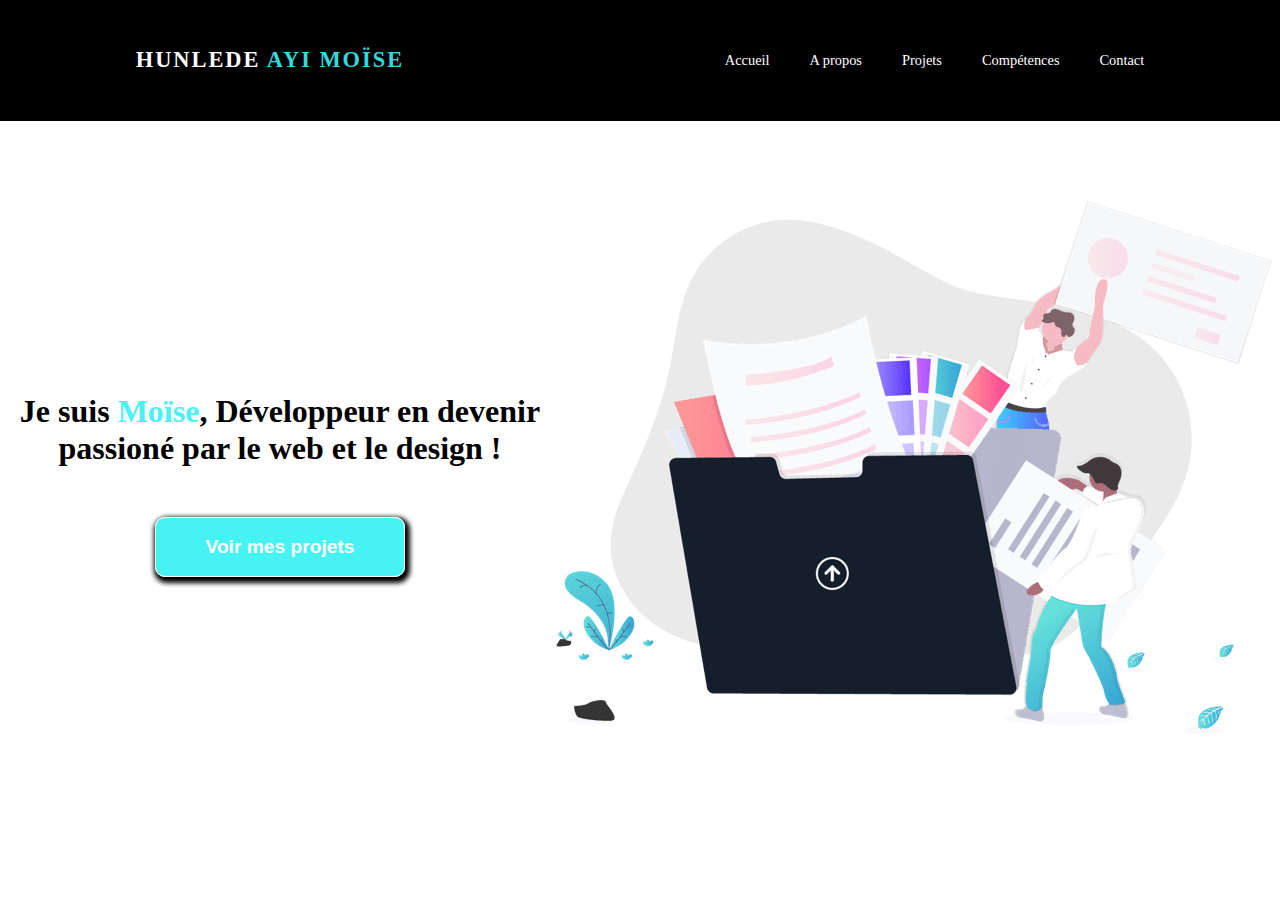
<file: Portfolio/index.html>
<!DOCTYPE html>
<html lang="fr">
<head>
    <meta charset="UTF-8">
    <meta name="viewport" content="width=device-width, initial-scale=1.0">
    <link rel="shortcut icon" href="Mstack favicon 01.png" type="image/x-icon">
    <link rel="stylesheet" href="index.css">
    <title>Moïse HUNLEDE</title>
</head>
<body>
    <div class="page">
        <header>
            <p class="nom_prenom">HUNLEDE  <span class="prenom">AYI MOÏSE</span></p>
            <nav class="navbar">
                <ul class="nav_links" id="navLinks">
                    <li><a href="index.html">Accueil</a></li>
                    <li><a href="propos.html">A propos</a></li>
                    <li><a href="projet.html">Projets</a></li>
                    <li><a href="competence.html">Compétences</a></li>
                    <li><a href="contact.html">Contact</a></li>
                </ul>
            </nav>
            <div class="hamburger" id="hamburger">
                <span></span>
                <span></span>
                <span></span>
            </div>
        </header>
        <section class="corps">
            <div class="presentation_projet">
                <p class="presentaion">Je suis <span class="prenom">Moïse</span>, Développeur en devenir passioné par le web et le design !</p><br>
                <a href="projet.html"><button  class="projet">Voir mes projets</button></a>
            </div>
            <div class="image">
                <img src="illustration-intro.png" alt="">
            </div>
        </section>
    </div>
    <script src="script.js"></script>
</body>
</html>
</file>
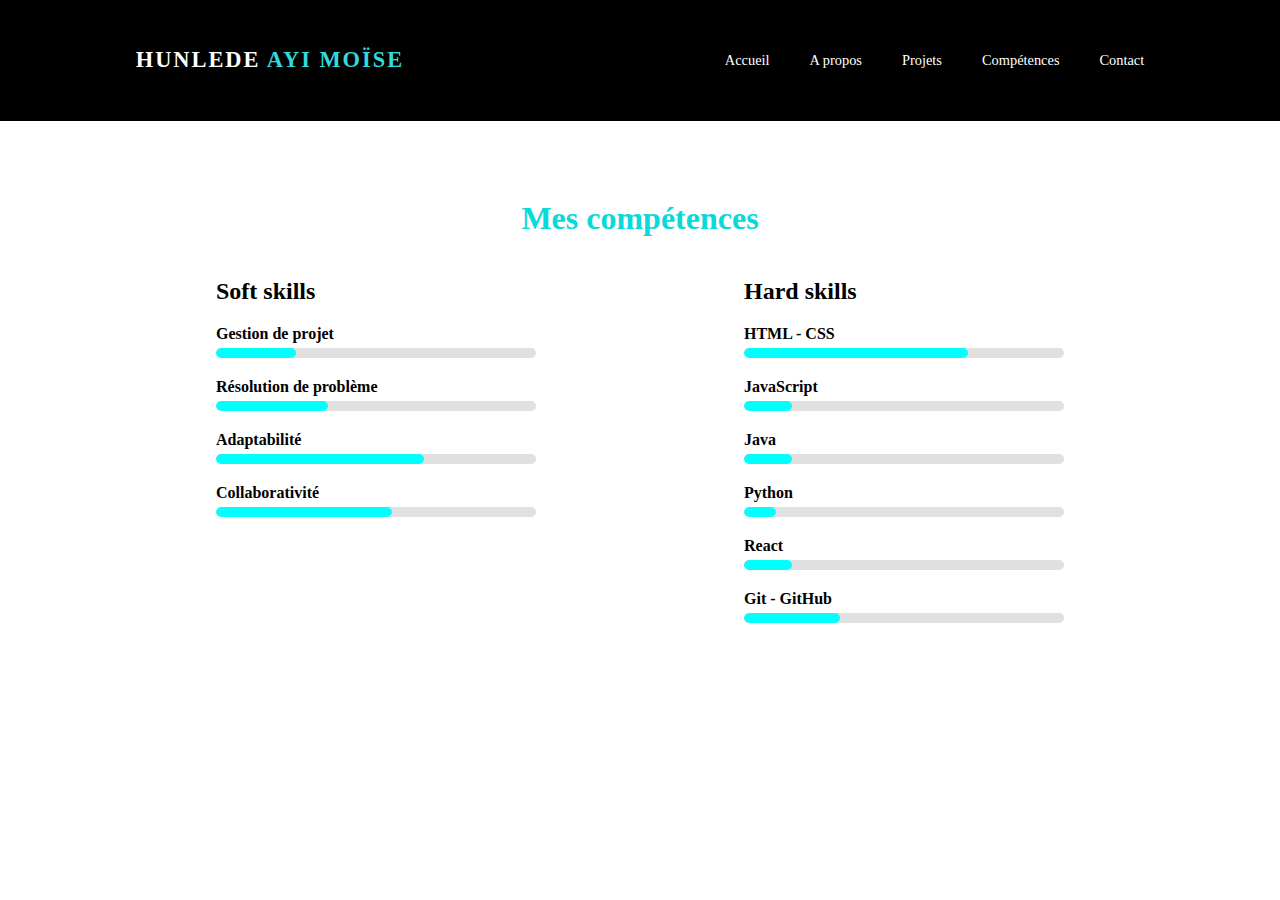
<file: Portfolio/competence.html>
<!DOCTYPE html>
<html lang="en">
  <head>
    <meta charset="UTF-8" />
    <meta name="viewport" content="width=device-width, initial-scale=1.0" />
    <link rel="stylesheet" href="competence.css" />
    <link
      rel="shortcut icon"
      href="Mstack favicon 01.png"
      type="image/x-icon"
    />
    <title>Compétences</title>
  </head>
  <body>
    <div class="page">
      <header>
        <p class="nom_prenom">HUNLEDE <span class="prenom">AYI MOÏSE</span></p>
        <nav class="navbar">
          <ul class="nav_links" id="navLinks">
            <li><a href="index.html">Accueil</a></li>
            <li><a href="propos.html">A propos</a></li>
            <li><a href="projet.html">Projets</a></li>
            <li><a href="competence.html">Compétences</a></li>
            <li><a href="contact.html">Contact</a></li>
          </ul>
        </nav>
        <div class="hamburger" id="hamburger">
          <span></span>
          <span></span>
          <span></span>
        </div>
      </header>
      <div class="global-container">
        <h1>Mes compétences</h1>
        <div class="global">
          <div class="skills">
            <h2>Soft skills</h2>

            <div class="competence">
              <span class="libelle">Gestion de projet</span>
              <div class="barre-fond">
                <div class="barre-progression soft1" data-niveau="25"></div>
              </div>
            </div>

            <div class="competence">
              <span class="libelle">Résolution de problème</span>
              <div class="barre-fond">
                <div class="barre-progression soft2" data-niveau="35"></div>
              </div>
            </div>

            <div class="competence">
              <span class="libelle">Adaptabilité</span>
              <div class="barre-fond">
                <div class="barre-progression soft3" data-niveau="65"></div>
              </div>
            </div>

            <div class="competence">
              <span class="libelle">Collaborativité</span>
              <div class="barre-fond">
                <div class="barre-progression soft4" data-niveau="55"></div>
              </div>
            </div>
          </div>

          <!-- skills separator -->

          <div class="skills">
            <h2>Hard skills</h2>

            <div class="competence">
              <span class="libelle">HTML - CSS</span>
              <div class="barre-fond">
                <div class="barre-progression hard1" data-niveau="70"></div>
              </div>
            </div>

            <div class="competence">
              <span class="libelle">JavaScript</span>
              <div class="barre-fond">
                <div class="barre-progression hard2" data-niveau="15"></div>
              </div>
            </div>

            <div class="competence">
              <span class="libelle">Java</span>
              <div class="barre-fond">
                <div class="barre-progression hard3" data-niveau="15"></div>
              </div>
            </div>

            <div class="competence">
              <span class="libelle">Python</span>
              <div class="barre-fond">
                <div class="barre-progression hard4" data-niveau="10"></div>
              </div>
            </div>

            <div class="competence">
              <span class="libelle">React</span>
              <div class="barre-fond">
                <div class="barre-progression hard5" data-niveau="15"></div>
              </div>
            </div>

            <div class="competence">
              <span class="libelle">Git - GitHub</span>
              <div class="barre-fond">
                <div class="barre-progression hard6" data-niveau="30"></div>
              </div>
            </div>
          </div>
        </div>
      </div>
    </div>
    <script>
      window.addEventListener("load", () => {
        document.querySelectorAll(".barre-progression").forEach((bar) => {
          const target = bar.getAttribute("data-niveau");
          bar.style.width = target + "%";
        });
      });
    </script>
    <script src="script.js"></script>
  </body>
</html>
</file>
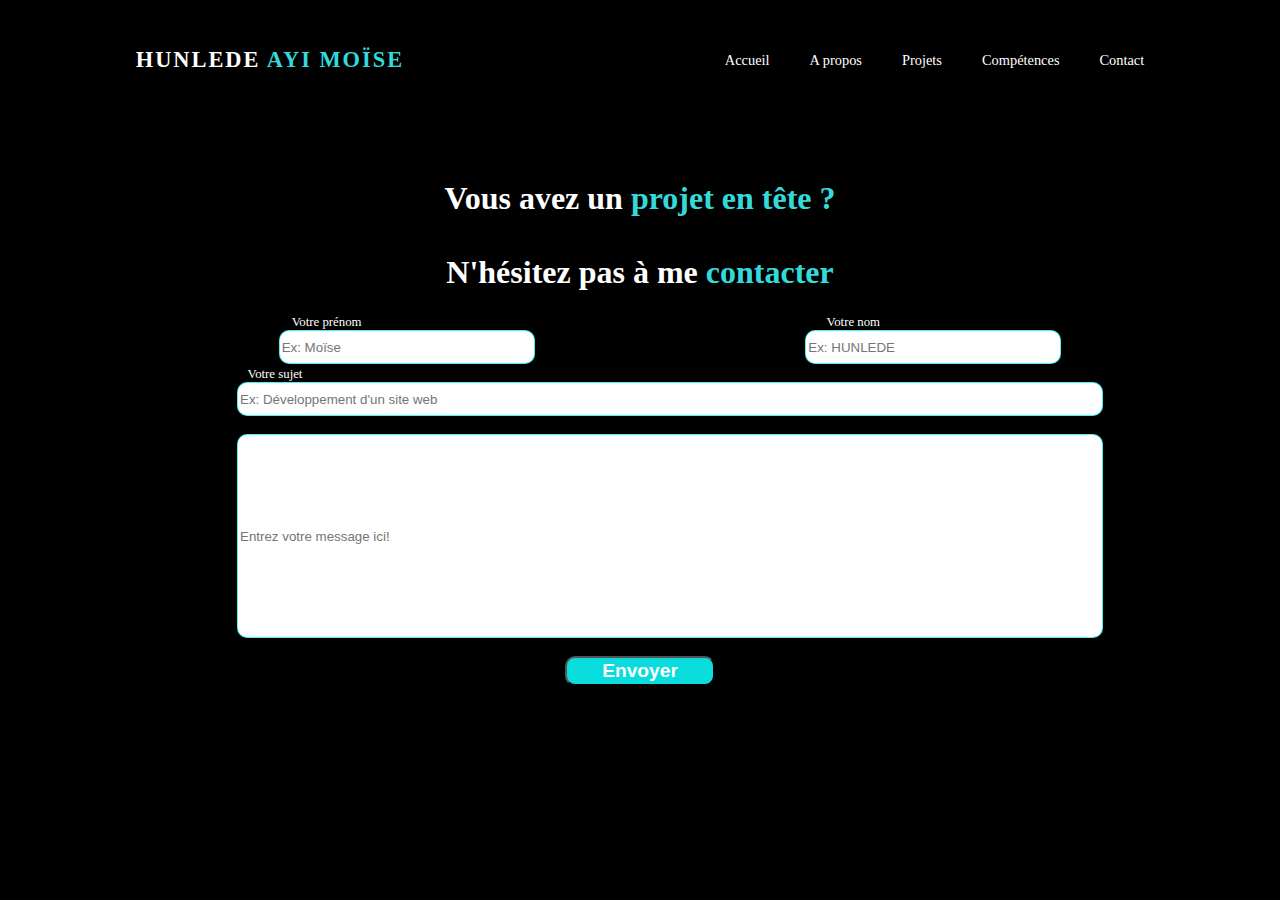
<file: Portfolio/contact.html>
<!DOCTYPE html>
<html lang="fr">
<head>
    <meta charset="UTF-8">
    <meta name="viewport" content="width=device-width, initial-scale=1.0">
    <link rel="stylesheet" href="contact.css">
    <link rel="shortcut icon" href="Mstack favicon 01.png" type="image/x-icon">
    <title>Contact</title>
</head>
<body>
    <div class="page">
        <header>
            <p class="nom_prenom">HUNLEDE  <span class="prenom">AYI MOÏSE</span></p>
            <nav class="navbar">
                <ul class="nav_links" id="navLinks">
                    <li><a href="index.html">Accueil</a></li>
                    <li><a href="propos.html">A propos</a></li>
                    <li><a href="projet.html">Projets</a></li>
                    <li><a href="competence.html">Compétences</a></li>
                    <li><a href="contact.html">Contact</a></li>
                </ul>
            </nav>
            <div class="hamburger" id="hamburger">
                <span></span>
                <span></span>
                <span></span>
            </div>
        </header>
        <div class="formulaire">
            <h1>Vous avez un <span class="pro-tete">projet en tête ? </span><br><br>N'hésitez pas à me <span class="pro-tete">contacter</span></h1>
            <form action="mailto: ayimoisehunlede@gmail.com" method="post">
                <div class="premier">
                    <div class="prenom_side">
                        <label for="Prénom">Votre prénom</label><br>
                        <input type="text" name="Prénom" id="Prénom" placeholder="Ex: Moïse">
                    </div>
                    <div class="nom_side">
                        <label for="Nom">Votre nom</label><br>
                        <input type="text" name="Nom" id="Nom" placeholder="Ex: HUNLEDE">
                    </div>
                </div>
                <div class="sujet">
                    <label for="Sujet">Votre sujet</label><br>
                    <input type="text" name="Sujet" id="Sujet" placeholder="Ex: Développement d'un site web">
                </div><br>
                <div class="message">
                    <input type="text" name="Message" id="Message" placeholder="Entrez votre message ici!">
                </div><br>
                <button type="submit">Envoyer</button>
            </form>
        </div>
    </div>
    <script src="script.js"></script>
</body>
</html>
</file>
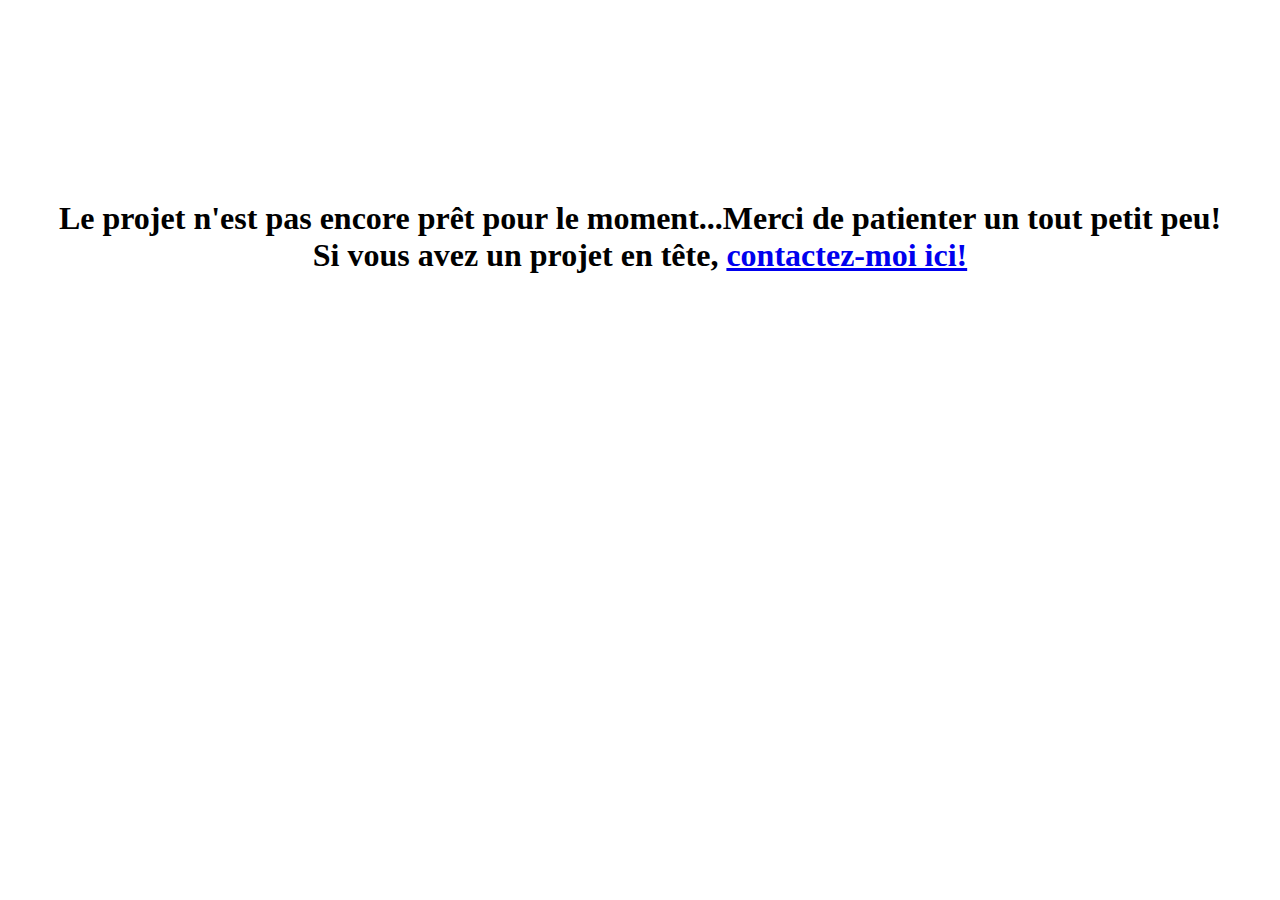
<file: Portfolio/none.html>
<!DOCTYPE html>
<html lang="fr">
<head>
    <meta charset="UTF-8">
    <meta name="viewport" content="width=device-width, initial-scale=1.0">
    <link rel="shortcut icon" href="Mstack favicon 01.png" type="image/x-icon">
    <title>En cours...</title>
    <style>
        h1 {
            text-align: center;
            margin-top: 200px;
        }
    </style>
</head>
<body>
    <h1>Le projet n'est pas encore prêt pour le moment...Merci de patienter un tout petit peu! <br>Si vous avez un projet en tête, <a href="contact.html">contactez-moi ici!</a> </h1>
</body>
</html>
</file>
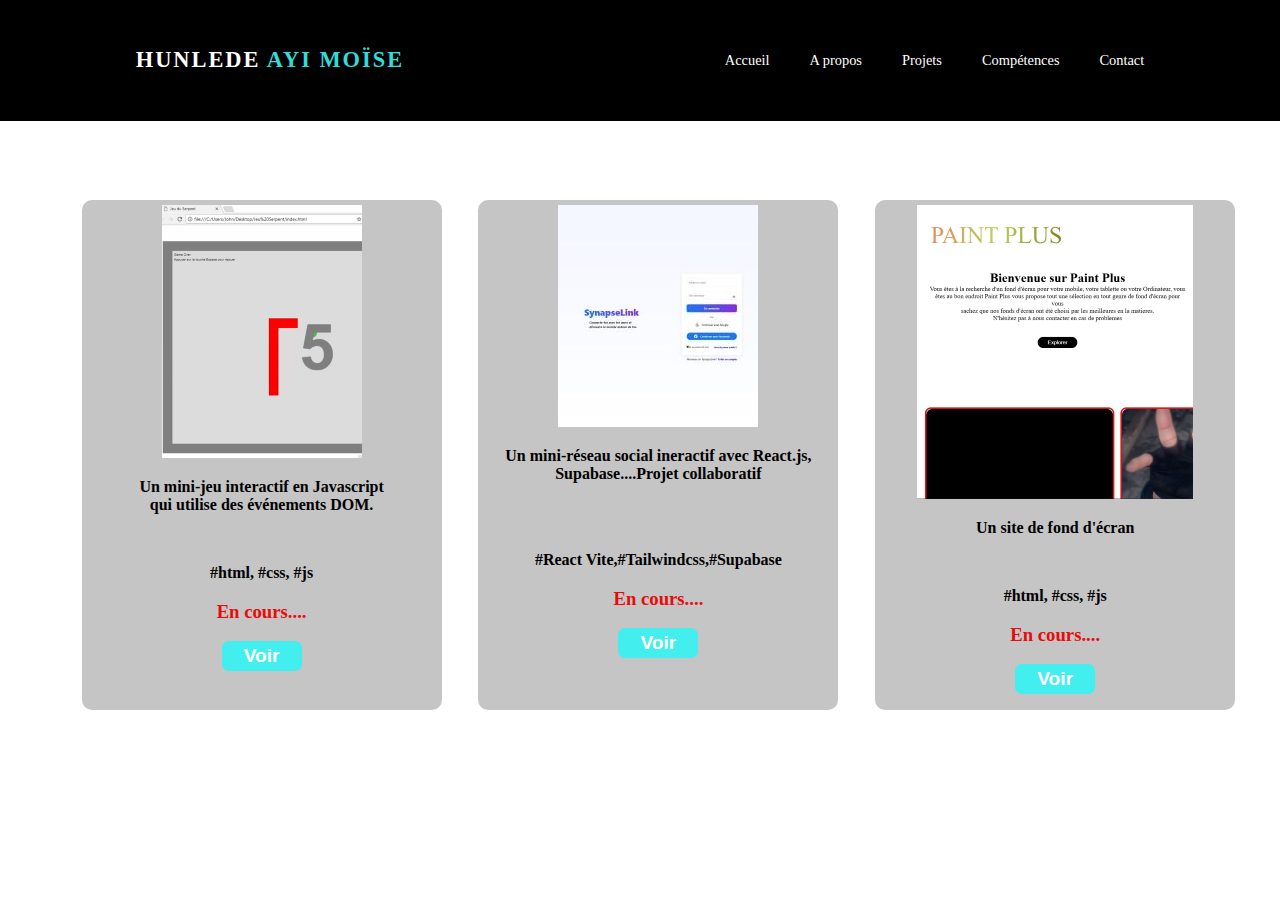
<file: Portfolio/projet.html>
<!DOCTYPE html>
<html lang="fr">
<head>
    <meta charset="UTF-8">
    <meta name="viewport" content="width=device-width, initial-scale=1.0">
    <link rel="stylesheet" href="projet.css">
    <link rel="shortcut icon" href="Mstack favicon 01.png" type="image/x-icon">
    <title>Projets</title>
</head>
<body>
    <div class="page">
        <header>
            <p class="nom_prenom">HUNLEDE  <span class="prenom">AYI MOÏSE</span></p>
            <nav class="navbar">
                <ul class="nav_links" id="navLinks">
                    <li><a href="index.html">Accueil</a></li>
                    <li><a href="propos.html">A propos</a></li>
                    <li><a href="projet.html">Projets</a></li>
                    <li><a href="competence.html">Compétences</a></li>
                    <li><a href="contact.html">Contact</a></li>
                </ul>
            </nav>
            <div class="hamburger" id="hamburger">
                <span></span>
                <span></span>
                <span></span>
            </div>
        </header>
        <section class="corps2">
            <div class="global">
                
            </div>
            <div class="pro">
                <img src="Jeu de serpent01.png" alt="">
                <p>Un mini-jeu interactif en Javascript <br> qui utilise des événements DOM.</p><br>
                <div class="bas">
                    <p>#html, #css, #js</p>
                    <h3>En cours....</h3>
                    <a href="none.html"><button class="lien_projet">Voir</button></a>
                </div>
            </div>
            <div class="pro">
                <img src="synapselink01.jpg" alt="">
                <p>Un mini-réseau social ineractif avec React.js, Supabase....Projet collaboratif</p><br><br>
                <div class="bas">
                    <p>#React Vite,#Tailwindcss,#Supabase</p>
                    <h3>En cours....</h3>
                    <a href="none.html"><button class="lien_projet">Voir</button></a>
                </div>
            </div>
            <div class="pro">
                <img src="Paint plus02.png" alt="">
                <p>Un site de fond d'écran</p><br>
                <div class="bas">
                    <p>#html, #css, #js</p>
                    <h3>En cours....</h3>
                    <a href="none.html"><button class="lien_projet">Voir</button></a>
                </div>
            </div>
        </section>
    </div>
    <script src="script.js"></script>
</body>
</html>
</file>
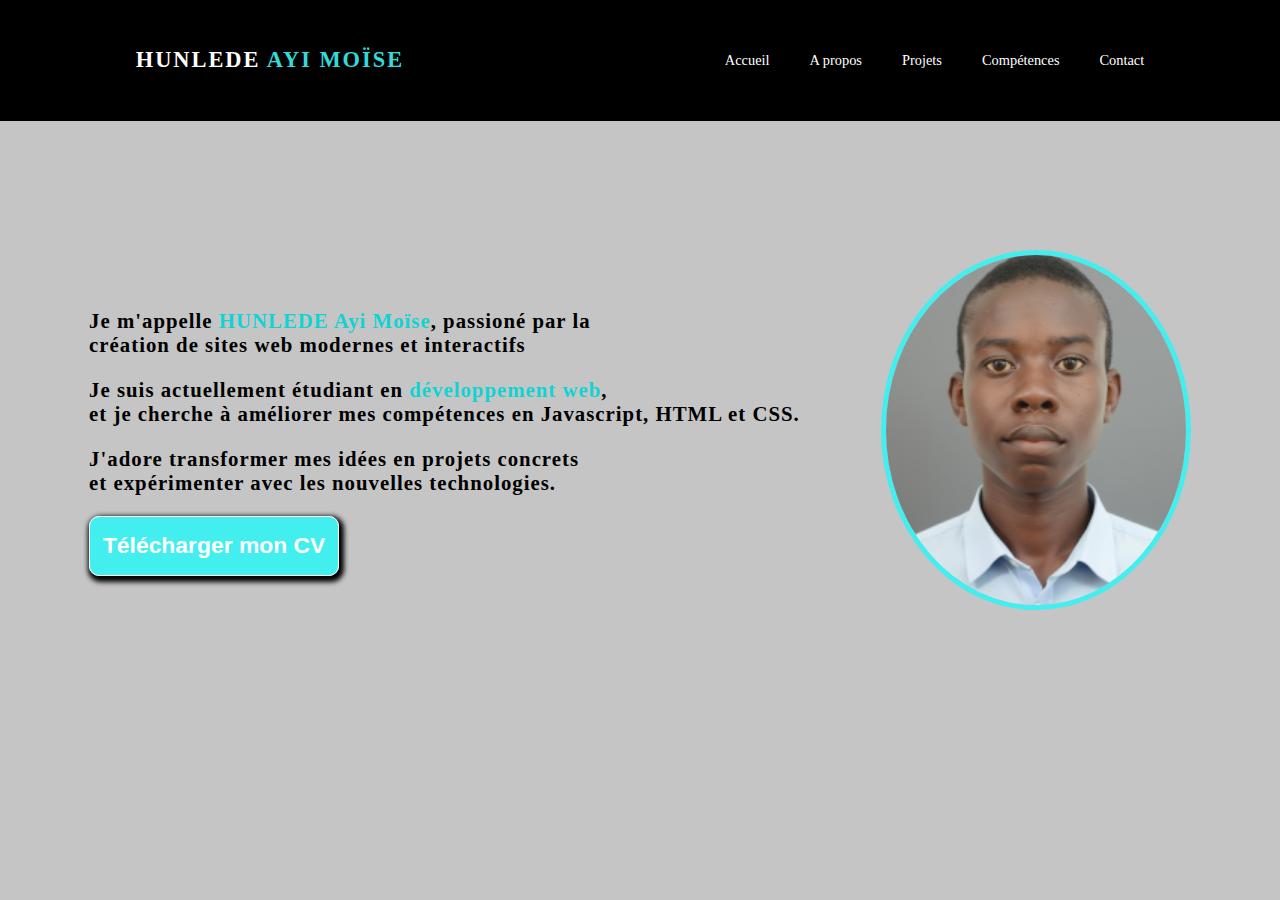
<file: Portfolio/propos.html>
<!DOCTYPE html>
<html lang="en">
<head>
    <meta charset="UTF-8">
    <meta name="viewport" content="width=device-width, initial-scale=1.0">
    <link rel="shortcut icon" href="Mstack favicon 01.png" type="image/x-icon">
    <link rel="stylesheet" href="propos.css">
    <title>A propos</title>
</head>
<body>
    <div class="page">
        <header>
            <p class="nom_prenom">HUNLEDE  <span class="prenom">AYI MOÏSE</span></p>
            <nav class="navbar">
                <ul class="nav_links" id="navLinks">
                    <li><a href="index.html">Accueil</a></li>
                    <li><a href="propos.html">A propos</a></li>
                    <li><a href="projet.html">Projets</a></li>
                    <li><a href="competence.html">Compétences</a></li>
                    <li><a href="contact.html">Contact</a></li>
                </ul>
            </nav>
            <div class="hamburger" id="hamburger">
                <span></span>
                <span></span>
                <span></span>
            </div>
        </header>
        <section class="corps1">
           <div class="presentation">
                <p class="p1">Je m'appelle <span class="nom">HUNLEDE Ayi Moïse</span>, passioné par la <br>création de sites web modernes et interactifs</p>
                <p class="p2">Je suis actuellement étudiant en <span class="nom">développement web</span>,<br> et je cherche à améliorer mes compétences en Javascript, HTML et CSS.</p>
                <p class="p3">J'adore transformer mes idées en projets concrets <br> et expérimenter avec les nouvelles technologies.</p>
                <a href="Cv_moise.pdf" download><button  class="cv">Télécharger mon CV</button></a>
           </div>
           <div class="image">
                <img src="Moise bleu002.png" alt="" class="photo">
           </div>
        </section>
    </div>
    <script src="script.js"></script>
</body>
</html>
</file>
<file: Portfolio/index.css>
.page{
    margin: 0;
    font-family: 'Century Gothic';
}

header{
    display: flex;
    justify-content: space-evenly;
    align-items: center;
    background-color: black;
    position: fixed;
    top:0;
    right: 0;
    left: 0;
    padding: 25px;
}

.nom_prenom{
    color: white;
    font-weight: bold;
    margin-right: 70px;
    font-size: 1.4em;
    letter-spacing: 2px;
    transition-duration: 0.3s;
    cursor: pointer;
}

.nom_prenom:hover{
    font-size: 1.3em;
}

.prenom{
    color: rgba(56, 241, 241, 0.929);
    gap: 15px;
}

.nav_links{
    display: flex;
    justify-content: space-evenly;
    align-items: center;
    gap: 40px;
    margin-left: 100px;
}

.nav_links li{
    list-style-type: none;
    
}

.nav_links li a{
    text-decoration: none;
    color: white;
    font-size: 0.9em;
    transition-duration: 0.5s;
}

.nav_links li a:hover {
    color: rgba(56, 241, 241, 0.929);
    font-size: 1.3em;
}


.corps{
    display: flex;
    justify-content: space-around;
    align-items: center;
    margin-top: 200px;

}

.corps p{
    font-size: 2em;
    font-weight: bold;
    text-align: center;
}

.presentation_projet {
    flex-direction: column;
    text-align: center;
}

.projet{
    width: 250px;
    height: 60px;
    border: 1px solid ;
    border-radius: 10px;
    font-size: 1.2em;
    color: white;
    font-weight: bold;
    background-color: rgba(56, 241, 241, 0.929);
    cursor: pointer;
    transition-duration: 0.5s;
    box-shadow: 2px 3px 5px 3px black;

}

.projet:hover{
    background-color: white;
    color: black;
}

.image{
    width: auto;
}

.hamburger {
    display: none;
    flex-direction: column;
    cursor: pointer;
}

.hamburger span{
        background: white;
        height: 3px;
        width: 35px;
        margin: 5px 0;
        transition: 0.3s;
    }

@media (max-width : 450px) {
    .nav_links {
        position: absolute;
        top: 60px;
        right: -300px;
        background: black;
        flex-direction: column;
        width: 200px;
        padding:20px ;
        transition: 0.3s;
    }

    .nav_links.show{
        right: 0;
    }

    .hamburger {
        display: flex;
    }

    .corps {
        display: inline;
    }

    .corps p {
        margin-top: 60%;
    }
    .image {
        margin-top: 20%;
    }

    .nom_prenom {
        font-size: 2em;
    }
    
}
</file>
<file: Portfolio/competence.css>
.page{
    margin: 0;
    font-family: 'Century Gothic';
    background-color: #f5f5f5;
}


header{
    display: flex;
    justify-content: space-evenly;
    align-items: center;
    background-color: black;
    position: fixed;
    top:0;
    right: 0;
    left: 0;
    padding: 25px;
}

.nom_prenom{
    color: white;
    font-weight: bold;
    margin-right: 70px;
    font-size: 1.4em;
    letter-spacing: 2px;
    transition-duration: 0.3s;
    cursor: pointer;
}

.nom_prenom:hover{
    font-size: 1.3em;
}

.prenom{
    color: rgba(56, 241, 241, 0.929);
    gap: 15px;
}

.nav_links{
    display: flex;
    justify-content: space-evenly;
    align-items: center;
    gap: 40px;
    margin-left: 100px;
}

.nav_links li{
    list-style-type: none;
    
}

.nav_links li a{
    text-decoration: none;
    color: white;
    font-size: 0.9em;
    transition-duration: 0.5s;
}

.nav_links li a:hover {
    color: rgba(56, 241, 241, 0.929);
    font-size: 1.3em;
}

/*skills */
.competence {
  margin-bottom: 20px;
}



/* Style du libellé (le texte) */
.libelle {
  display: block;
  font-weight: bold;
  margin-bottom: 5px;
}

.barre-fond {
  width: 20rem;
  height: 10px;
  background-color: #e0e0e0;
  border-radius: 6px;
  overflow: hidden;
}


.barre-progression {
  height: 100%;
  background-color: #00ffff;
  border-radius: 6px;
  width: 0;
  transition: width 1s ease-in-out;
}

.global {
  display: flex;
  justify-content: space-evenly;
  border-radius: 10px;
  background-color: white;
}

.global-container {
    background-color: white;
    margin-top: 200px;
}

h1 {
    color: #0ad9d9;
    text-align: center;
}

.hamburger {
    display: none;
    flex-direction: column;
    cursor: pointer;
}

.hamburger span{
        background: white;
        height: 3px;
        width: 35px;
        margin: 5px 0;
        transition: 0.3s;
    }

@media (max-width : 450px) {
    .nav_links {
        position: absolute;
        top: 60px;
        right: -300px;
        background: black;
        flex-direction: column;
        width: 200px;
        padding:20px ;
        transition: 0.3s;
    }

    .nav_links.show{
        right: 0;
    }

    .hamburger {
        display: flex;
    }

    .nom_prenom {
        font-size: 2em;
    }
}
</file>
<file: Portfolio/contact.css>
.page{
    margin: 0;
    font-family: 'Century Gothic';
    
}
body{
    background-color: black;
}

header{
    display: flex;
    justify-content: space-evenly;
    align-items: center;
    background-color: black;
    position: fixed;
    top:0;
    right: 0;
    left: 0;
    padding: 25px;
}

.nom_prenom{
    color: white;
    font-weight: bold;
    margin-right: 70px;
    font-size: 1.4em;
    letter-spacing: 2px;
    transition-duration: 0.3s;
    cursor: pointer;
}

.nom_prenom:hover{
    font-size: 1.3em;
}

.prenom{
    color: rgba(56, 241, 241, 0.929);
    gap: 15px;
}

.nav_links{
    display: flex;
    justify-content: space-evenly;
    align-items: center;
    gap: 40px;
    margin-left: 100px;
}

.nav_links li{
    list-style-type: none;
    
}

.nav_links li a{
    text-decoration: none;
    color: white;
    font-size: 0.9em;
    transition-duration: 0.5s;
}

.nav_links li a:hover {
    color: rgba(56, 241, 241, 0.929);
    font-size: 1.3em;
}

.formulaire {
    margin-top: 180px;
}

h1 {
    color: white;
    text-align: center;
}

.pro-tete {
    color:rgba(56, 241, 241, 0.929) ;
    font-weight: bold;
}
.formulaire {
    flex-direction: column;
    text-align: center;
}

.premier {
    display: flex;
    justify-content: space-evenly;
    align-items: center;
}

.premier label {
    color: white;
    margin-right: 100px;
    font-size: 0.8em;
}

.premier input {
    width: 250px;
    height: 30px;
    margin-left: 60px;
    border-radius: 10px;
    border: 1px solid rgba(56, 241, 241, 0.929);
}

.sujet label {
    color: white;
    margin-right: 730px;
    font-size: 0.8em;
}

.sujet input {
    width: 860px;
    height: 30px;
    margin-left: 60px;
    border-radius: 10px;
    border: 1px solid rgba(56, 241, 241, 0.929);
}
.message input {
    width: 860px;
    height: 200px;
    border-radius: 10px;
    margin-left: 60px;
    border: 1px solid rgba(56, 241, 241, 0.929);
}

button {
    width: 150px;
    height: 30px;
    background-color: rgb(9, 220, 220);
    font-weight: bold;
    color: white;
    transition-duration: 0.5s;
    border-radius: 10px;
    font-size: 1.2em;
    cursor: pointer;
}

button:hover {
    background-color: white;
    font-weight: bold;
    color: black;
}

.hamburger {
    display: none;
    flex-direction: column;
    cursor: pointer;
}

.hamburger span{
        background: white;
        height: 3px;
        width: 35px;
        margin: 5px 0;
        transition: 0.3s;
    }

@media (max-width : 450px) {
    .nav_links {
        position: absolute;
        top: 60px;
        right: -300px;
        background: black;
        flex-direction: column;
        width: 200px;
        padding:20px ;
        transition: 0.3s;
    }

    .nav_links.show{
        right: 0;
    }

    .hamburger {
        display: flex;
    }

    .nom_prenom {
        font-size: 2em;
    }

    h1{
        margin-left: 20%;
    }
    .premier {
        display: inline;
        flex-direction: column;
    }
    .formulaire {
        flex-direction: column;
        margin-bottom: 100px ;
        margin: 150px ;
        padding: 10px;
        justify-content: center;
    }

    .premier,.sujet,.message label {
        font-size: 2em;
        margin-right: 120p;
    }

    .premier input {
        width: 400px;
    }

    .sujet input {
        width: 400px;
        margin-bottom: 50p;
    }
    .message input {
        width: 400px;
        height: 400px;
        margin-bottom: 20p;
    }

    button {
        width: 250px;
        height: 50px;
        font-size: 1.8em;
        margin-left: 120p;
    }
    
}
</file>
<file: Portfolio/projet.css>
.page{
    margin: 0;
    font-family: 'Century Gothic';
    
}
body{
    background-color: white;
}

header{
    display: flex;
    justify-content: space-evenly;
    align-items: center;
    background-color: black;
    position: fixed;
    top:0;
    right: 0;
    left: 0;
    padding: 25px;
}

.nom_prenom{
    color: white;
    font-weight: bold;
    margin-right: 70px;
    font-size: 1.4em;
    letter-spacing: 2px;
    transition-duration: 0.3s;
    cursor: pointer;
}

.nom_prenom:hover{
    font-size: 1.3em;
}

.prenom{
    color: rgba(56, 241, 241, 0.929);
    gap: 15px;
}

.nav_links{
    display: flex;
    justify-content: space-evenly;
    align-items: center;
    gap: 40px;
    margin-left: 100px;
}

.nav_links li{
    list-style-type: none;
    
}

.nav_links li a{
    text-decoration: none;
    color: white;
    font-size: 0.9em;
    transition-duration: 0.5s;
}

.nav_links li a:hover {
    color: rgba(56, 241, 241, 0.929);
    font-size: 1.3em;
}

.corps2{
    margin-top: 200px;
    display: flex;
    justify-content: space-evenly;
    align-items: center;
    flex-direction: row;
}

.pro{
    background-color:rgba(128, 128, 128, 0.459) ;
    width: 350px;
    height: 500px;
    text-align: center;
    font-weight: bold;
    border-radius: 10px;
    padding: 5px;
}

.lien_projet{
    width: 80px;
    height: 30px;
    border-radius: 7px;
    font-weight: bold;
    color: white;
    border: none;
    cursor: pointer;
    font-size: 1.2em;
    background-color: rgba(56, 241, 241, 0.929);
    transition-duration: 0.3s;
}

.lien_projet:hover{
    background-color: rgba(255, 255, 255, 0.945);
    color: black;
    border: 1px solid black;
}

h3 {
    color: rgb(233, 11, 11);
}

.hamburger {
    display: none;
    flex-direction: column;
    cursor: pointer;
}

.hamburger span{
        background: white;
        height: 3px;
        width: 35px;
        margin: 5px 0;
        transition: 0.3s;
    }

@media (max-width : 450px) {
    .nav_links {
        position: absolute;
        top: 60px;
        right: -300px;
        background: black;
        flex-direction: column;
        width: 200px;
        padding:20px ;
        transition: 0.3s;
    }

    .nav_links.show{
        right: 0;
    }

    .hamburger {
        display: flex;
    }

    .nom_prenom {
        font-size: 2em;
    }
}
</file>
<file: Portfolio/propos.css>
.page{
    margin: 0;
    font-family: 'Century Gothic';
    
}
body{
    background-color: rgba(128, 128, 128, 0.459);
}

header{
    display: flex;
    justify-content: space-evenly;
    align-items: center;
    background-color: black;
    position: fixed;
    top:0;
    right: 0;
    left: 0;
    padding: 25px;
}

.nom_prenom{
    color: white;
    font-weight: bold;
    margin-right: 70px;
    font-size: 1.4em;
    letter-spacing: 2px;
    transition-duration: 0.3s;
    cursor: pointer;
}

.nom_prenom:hover{
    font-size: 1.3em;
}

.prenom{
    color: rgba(56, 241, 241, 0.929);
    gap: 15px;
}

.nav_links{
    display: flex;
    justify-content: space-evenly;
    align-items: center;
    gap: 40px;
    margin-left: 100px;
}

.nav_links li{
    list-style-type: none;
    
}

.nav_links li a{
    text-decoration: none;
    color: white;
    font-size: 0.9em;
    transition-duration: 0.5s;
}

.nav_links li a:hover {
    color: rgba(56, 241, 241, 0.929);
    font-size: 1.3em;
}

.corps1{
    display: flex;
    justify-content: space-evenly;
    align-items: center;
    margin-top: 250px;
}

.presentation {
    font-weight: 550;
    flex-direction: column;
    font-size: 1.3em;
    letter-spacing: 1px;
}

.nom{
    color: rgba(4, 212, 212, 0.941);
}

.cv{
    width: 250px;
    height: 60px;
    border: 1px solid ;
    border-radius: 10px;
    font-size: 1.1em;
    color: white;
    font-weight: bold;
    background-color: rgba(56, 241, 241, 0.929);
    cursor: pointer;
    transition-duration: 0.5s;
    box-shadow: 2px 3px 5px 3px black;
}

.cv:hover{
    background-color: white;
    color: black;
}

.photo {
    width: 300px;
    height: 350px;
    border: 5px solid rgba(56, 241, 241, 0.929);
    border-radius: 50%;
    object-fit: cover;

}

.hamburger {
    display: none;
    flex-direction: column;
    cursor: pointer;
}

.hamburger span{
        background: white;
        height: 3px;
        width: 35px;
        margin: 5px 0;
        transition: 0.3s;
}

@media (max-width : 450px) {
    .nav_links {
        position: absolute;
        top: 60px;
        right: -300px;
        background: black;
        flex-direction: column;
        width: 200px;
        padding:20px ;
        transition: 0.3s;
    }

    .nav_links.show{
        right: 0;
    }

    .hamburger {
        display: flex;
    }

    .nom_prenom {
        font-size: 2em;
    }
}
</file>
